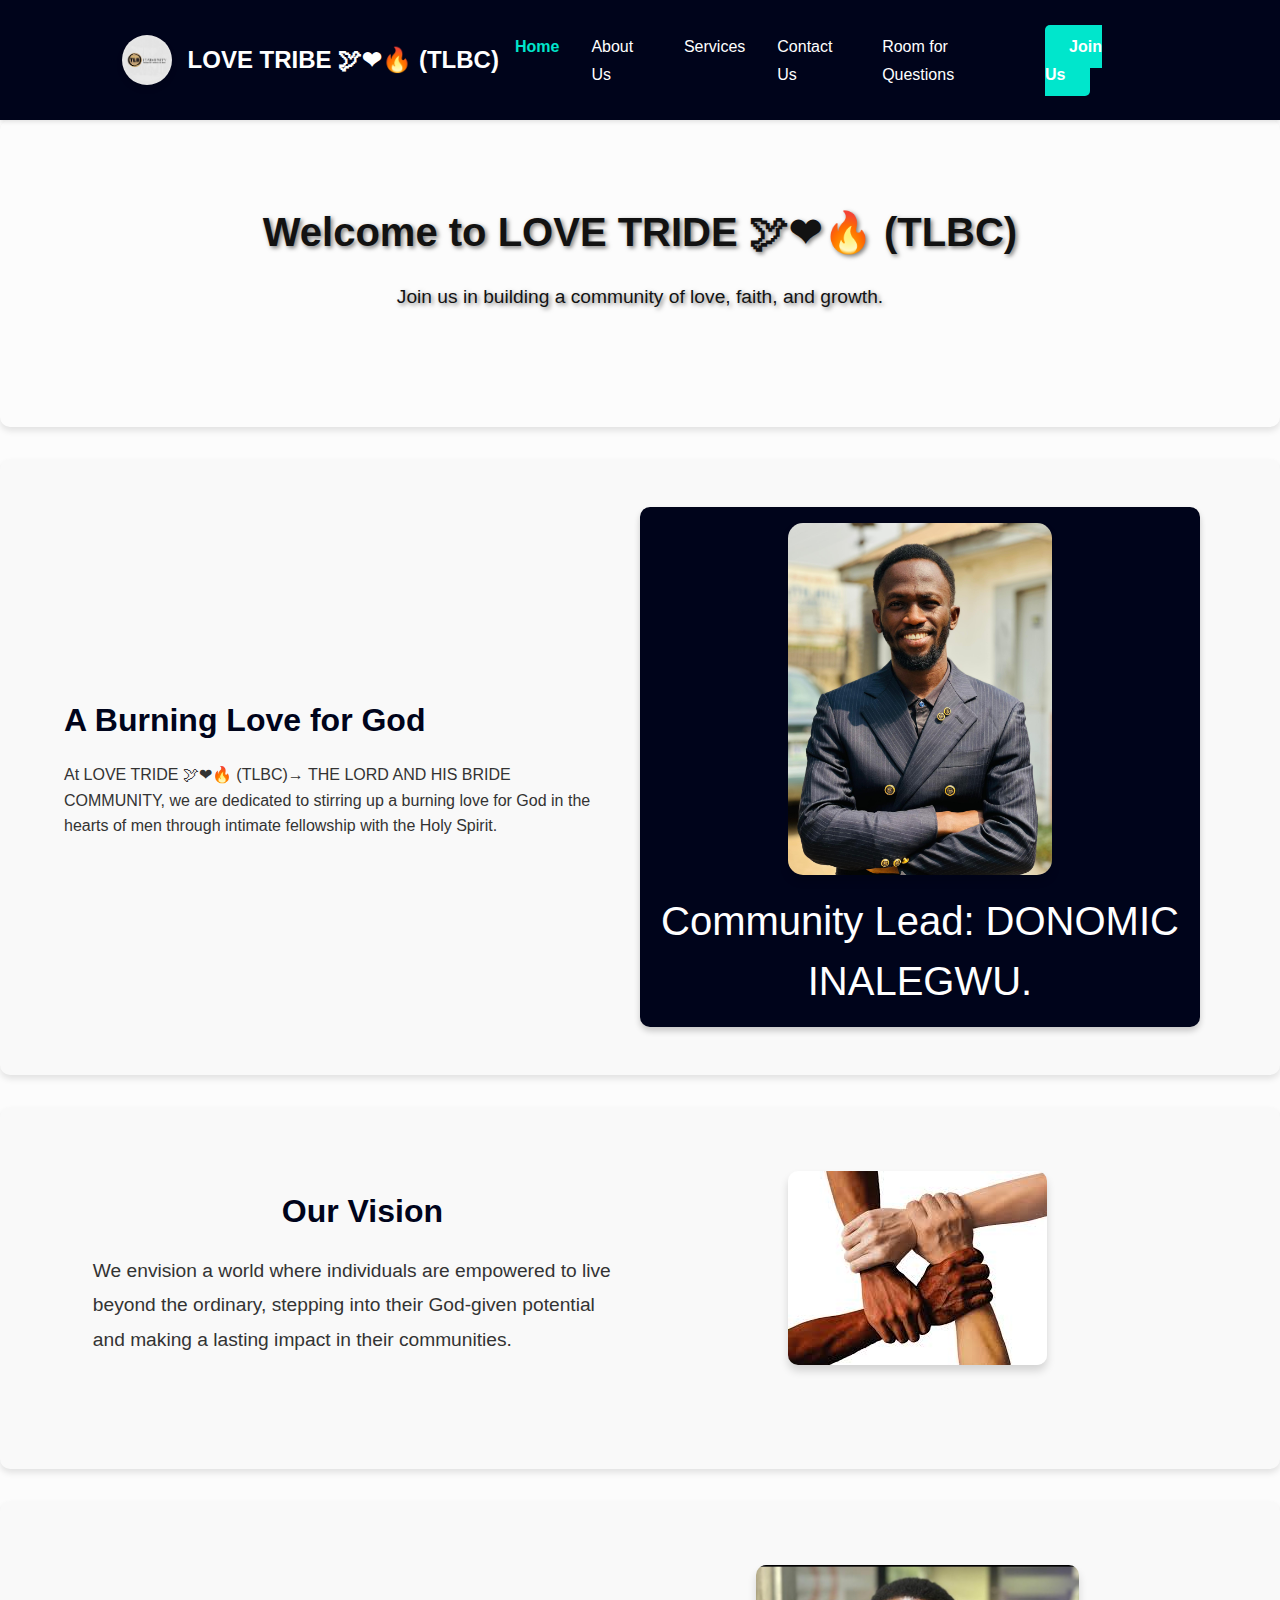
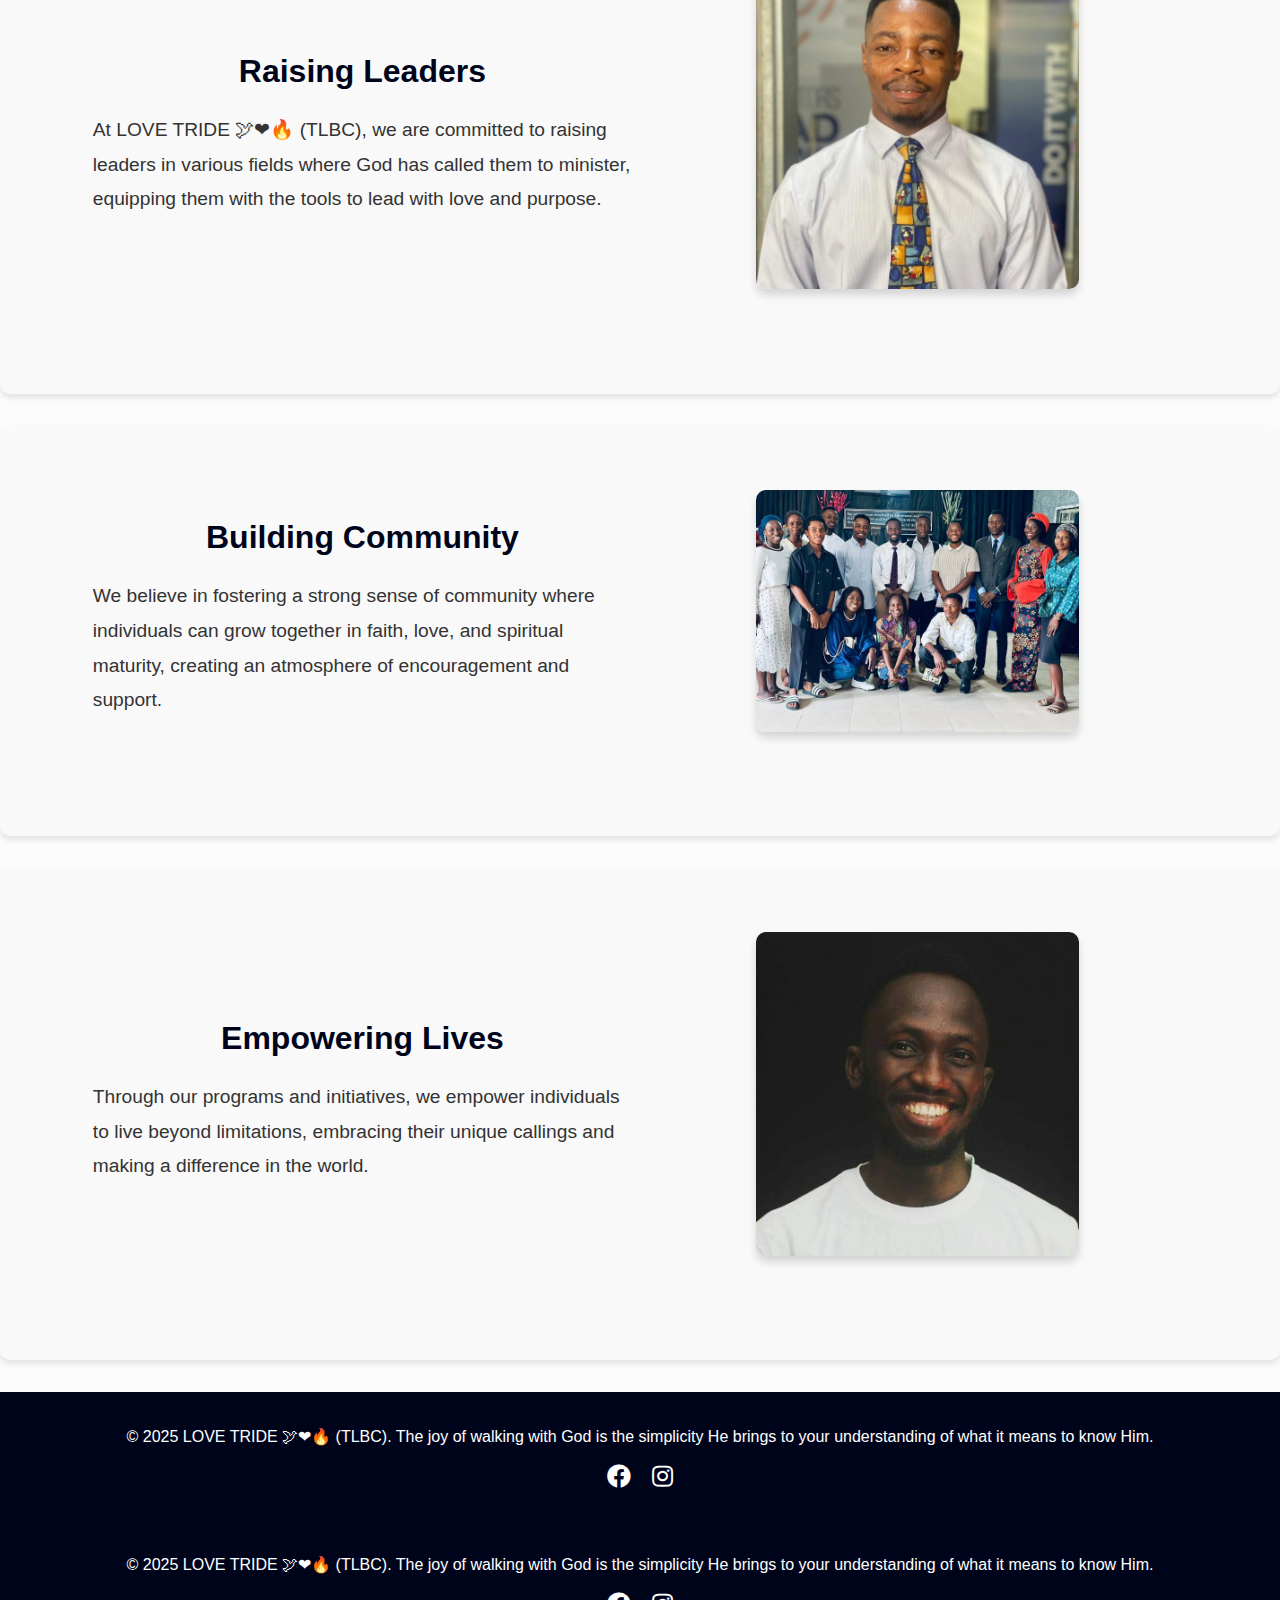
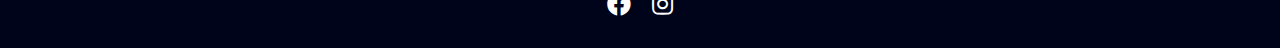
<file: TLBC/index.html>
<!DOCTYPE html>
<html lang="en">
<head>
    <meta charset="UTF-8">
    <meta name="viewport" content="width=device-width, initial-scale=1.0">
    <title>LOVE TRIDE (TLBC)</title>
    <link rel="stylesheet" href="style.css">
    <link rel="stylesheet" href="https://cdnjs.cloudflare.com/ajax/libs/font-awesome/5.15.4/css/all.min.css">
</head>
<body>
    <header>
        <nav>
            <div class="logo-container">
                <img src="LGGG(1).jpg" alt="LOVE TRIBE Logo" class="logo-image">
                <div class="logo-text">LOVE TRIBE 🕊❤🔥 (TLBC)</div>
            </div>
            <button class="mobile-menu-toggle" id="menu-icon"><i class="fas fa-bars"></i></button>
            <ul class="nav-links" id="nav-list">
                <li><a href="#home" class="active">Home</a></li> <!-- Same-page navigation -->
                <li><a href="about.html">About Us</a></li> <!-- Link to another page -->
                <li><a href="services.html">Services</a></li> <!-- Link to another page -->
                <li><a href="Contacts us.html">Contact Us</a></li> <!-- Link to another page -->
                <li><a href="room for questions.html">Room for Questions</a></li> <!-- Link to another page -->
                <li><a href="join-us.html" class="cta-button">Join Us</a></li> <!-- Link to the Join Us page -->
            </ul>
        </nav>
    </header>

    <main>
        <section id="hero">
            <div class="hero-content">
                <h1>Welcome to LOVE TRIDE 🕊❤🔥 (TLBC)</h1>
                <p>Join us in building a community of love, faith, and growth.</p>
            </div>
        </section>

        <section id="home">
            <div class="home-content">
                <div class="home-text">
                    <h1>A Burning Love for God</h1>
                    <p>At LOVE TRIDE 🕊❤🔥 (TLBC)→ THE LORD AND HIS BRIDE COMMUNITY, we are dedicated to stirring up a burning love for God in the hearts of men through intimate fellowship with the Holy Spirit.</p>                    
                </div>
                <div class="home-image">
                    <img src="pics5.jpg" alt="Welcome Image" />
                    <p>Community Lead: DONOMIC INALEGWU.</p>
                </div>
            </div>
        </section>

        <section id="vision">
            <div class="section-content">
                <div class="section-text">
                    <h2>Our Vision</h2>
                    <p>We envision a world where individuals are empowered to live beyond the ordinary, stepping into their God-given potential and making a lasting impact in their communities.</p>
                </div>
                <div class="section-image">
                    <img src="teams.jpg" alt="Vision Image">
                </div>
            </div>
        </section>

        <section id="leadership">
            <div class="section-content">
                <div class="section-text">
                    <h2>Raising Leaders</h2>
                    <p>At LOVE TRIDE 🕊❤🔥 (TLBC), we are committed to raising leaders in various fields where God has called them to minister, equipping them with the tools to lead with love and purpose.</p>
                </div>
                <div class="section-image">
                    <img src="pics4.jpg" alt="Leadership Image">
                </div>
            </div>
        </section>

        <section id="community">
            <div class="section-content">
                <div class="section-text">
                    <h2>Building Community</h2>
                    <p>We believe in fostering a strong sense of community where individuals can grow together in faith, love, and spiritual maturity, creating an atmosphere of encouragement and support.</p>
                </div>
                <div class="section-image">
                    <img src="pics2.jpg" alt="Community Image">
                </div>
            </div>
        </section>

        <section id="empowerment">
            <div class="section-content">
                <div class="section-text">
                    <h2>Empowering Lives</h2>
                    <p>Through our programs and initiatives, we empower individuals to live beyond limitations, embracing their unique callings and making a difference in the world.</p>
                </div>
                <div class="section-image">
                    <img src="pics1.jpg" alt="Empowerment Image">
                </div>
            </div>
        </section>
    </main>
    <footer>
        <div class="footer-content">
            <p>&copy; 2025 LOVE TRIDE 🕊❤🔥 (TLBC). The joy of walking with God is the simplicity He brings to your understanding of what it means to know Him.</p>
            <div class="social-media">
                <a href="https://linktr.ee/connectthelordsbridecommunity"><i class="fab fa-facebook"></i></a>
                <a href="https://linktr.ee/connectthelordsbridecommunity"><i class="fab fa-instagram"></i></a>
            </div>
        </div>
    </footer>
    <script src="script.js"></script>
    <script>
        // Load the footer dynamically
        fetch('footer.html')
            .then(response => response.text())
            .then(data => {
                document.body.insertAdjacentHTML('beforeend', data);
            })
            .catch(error => console.error('Error loading footer:', error));
    </script>
</body>
</html>
</file>
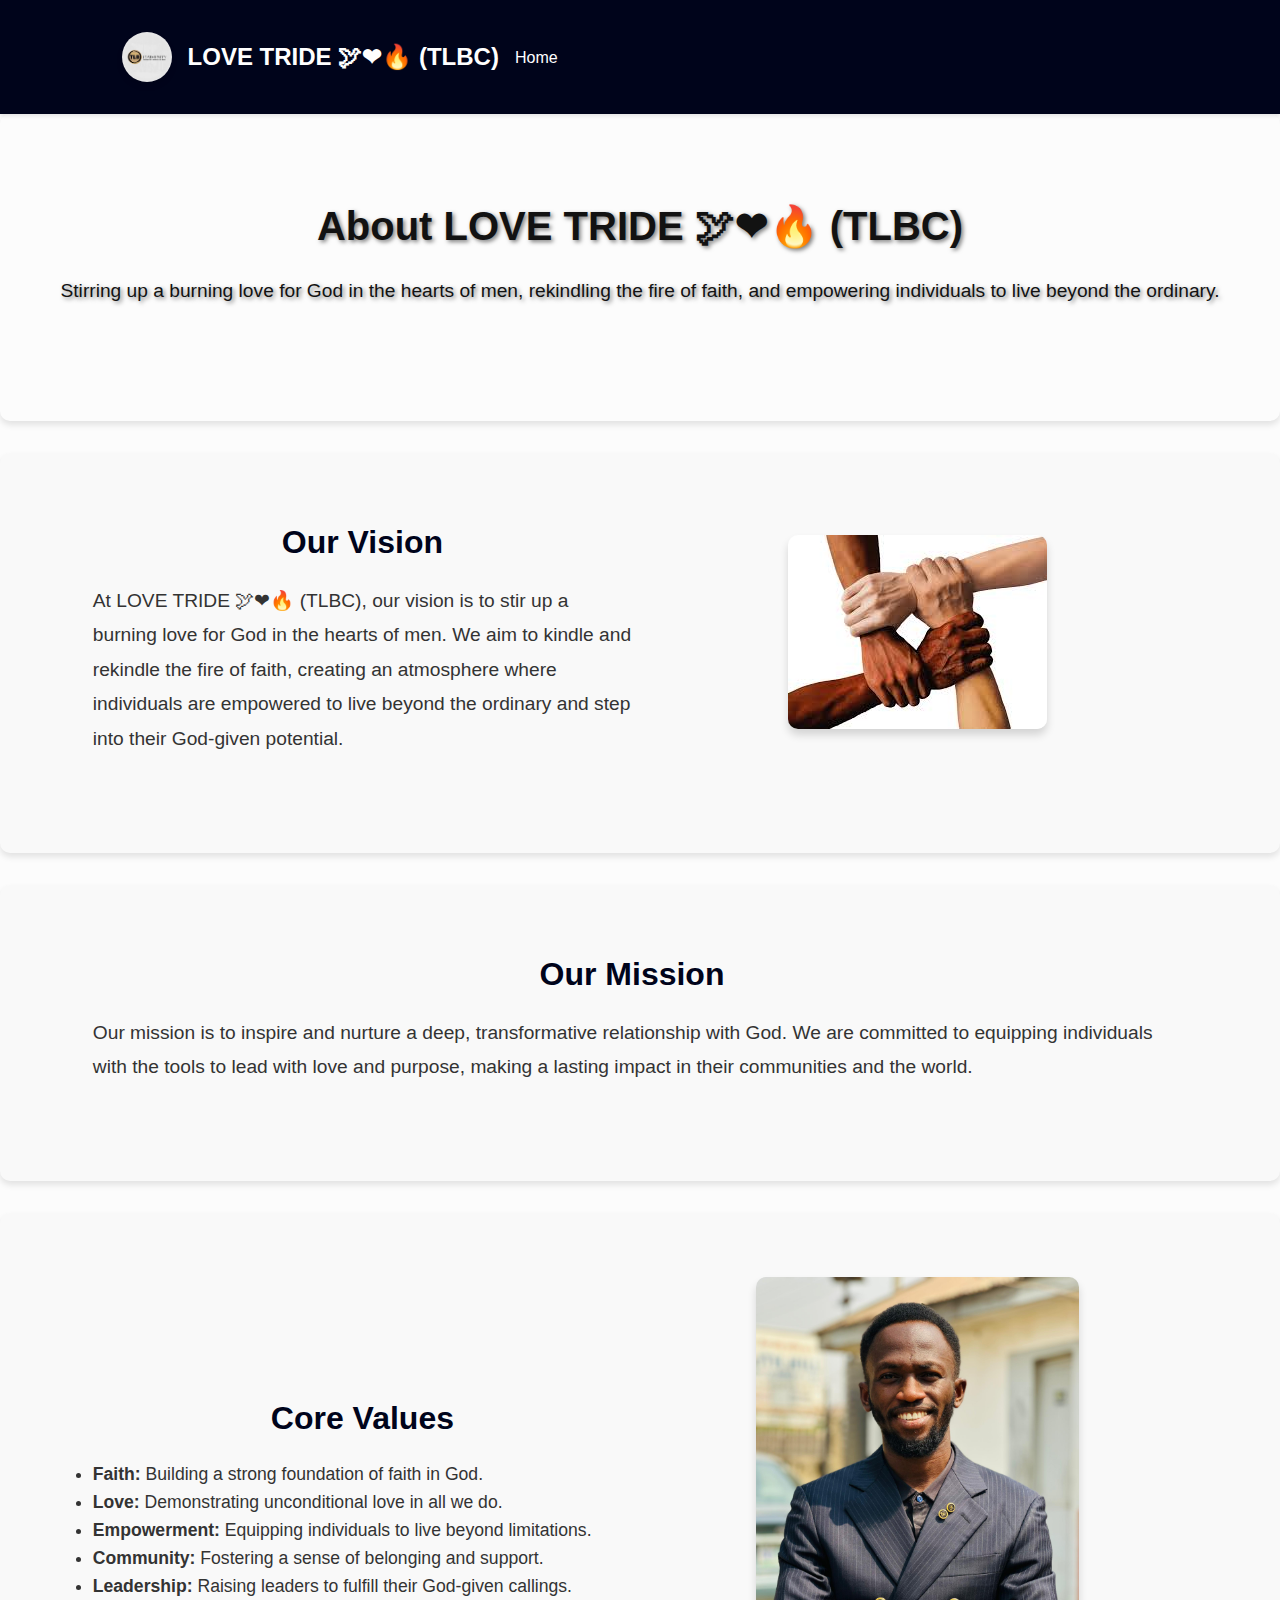
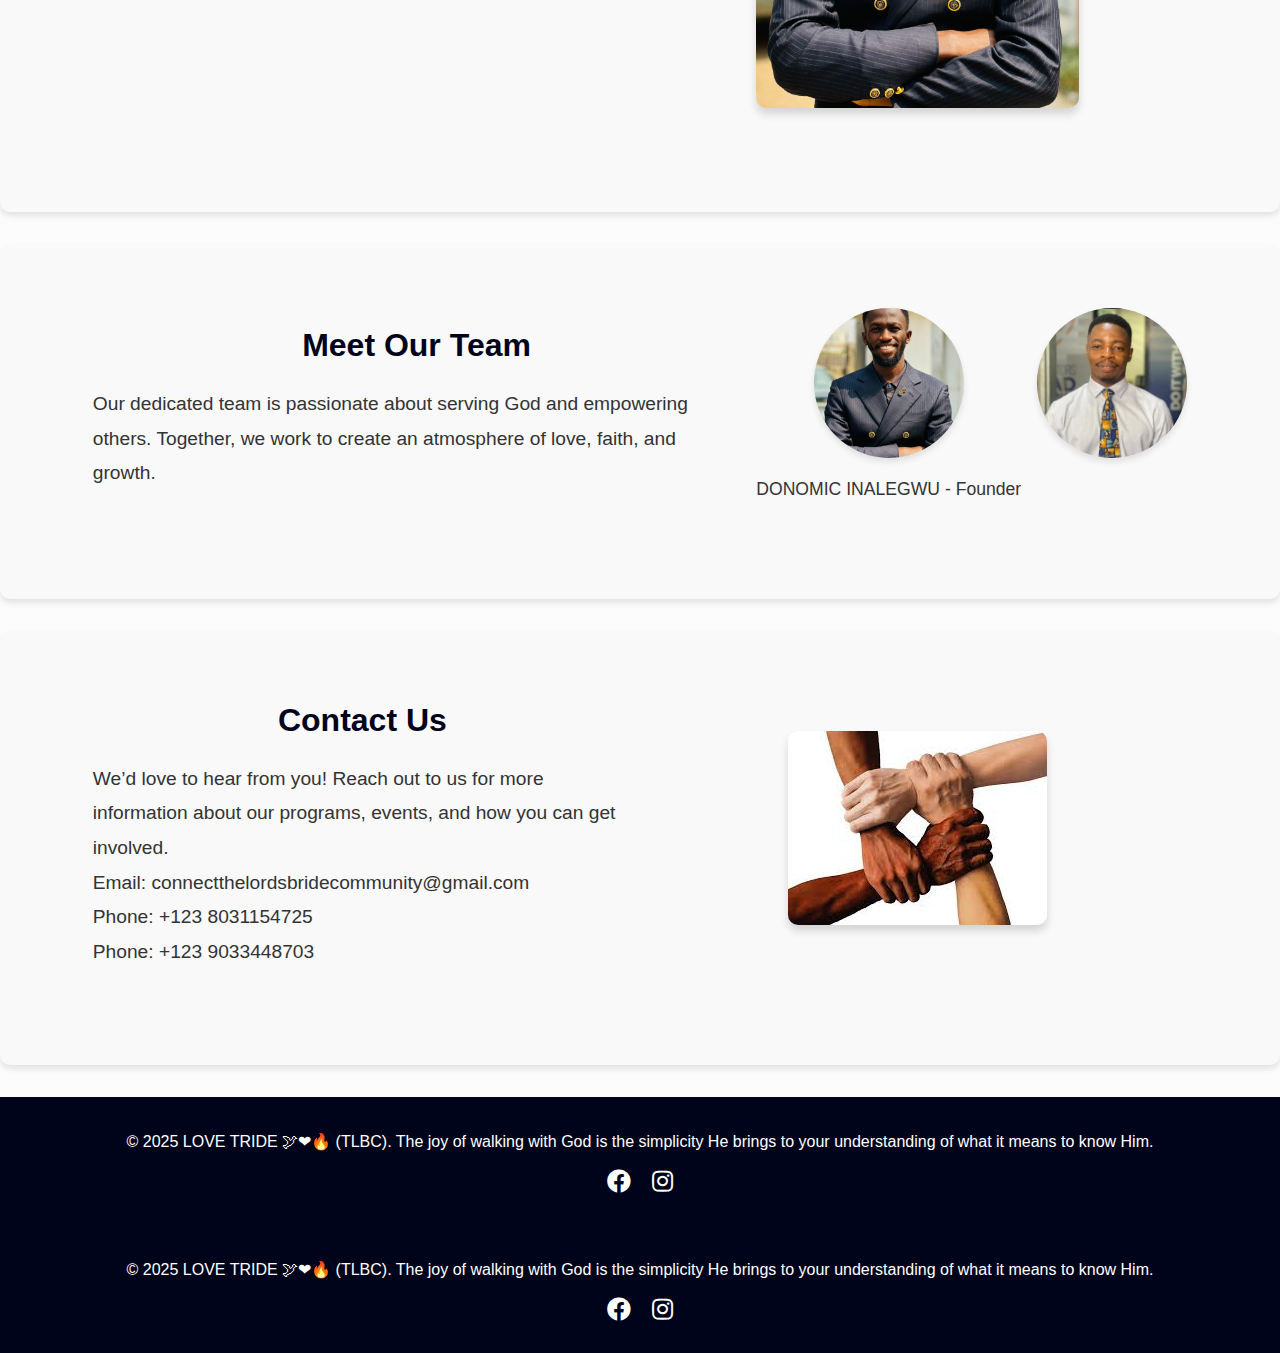
<file: TLBC/About.html>
<!DOCTYPE html>
<html lang="en">
<head>
    <meta charset="UTF-8">
    <meta name="viewport" content="width=device-width, initial-scale=1.0">
    <title>About Us - LOVE TRIDE (TLBC)</title>
    <link rel="stylesheet" href="style.css">
    <link rel="stylesheet" href="https://cdnjs.cloudflare.com/ajax/libs/font-awesome/5.15.4/css/all.min.css">
</head>
<body>
    <header>
        <nav>
            <div class="logo-container">
                <img src="LGGG(1).jpg" alt="LOVE TRIDE Logo" class="logo-image">
                <div class="logo-text">LOVE TRIDE 🕊❤🔥 (TLBC)</div>
            </div>
            <button class="mobile-menu-toggle" id="menu-icon"><i class="fas fa-bars"></i></button>
            <ul class="nav-links" id="nav-list">
                <li><a href="index.html">Home</a></li>
            </ul>
        </nav>
    </header>

    <main>
        <!-- Hero Section -->
        <section id="hero">
            <div class="hero-content">
                <h1>About LOVE TRIDE 🕊❤🔥 (TLBC)</h1>
                <p>Stirring up a burning love for God in the hearts of men, rekindling the fire of faith, and empowering individuals to live beyond the ordinary.</p>
            </div>
        </section>

        <!-- Vision Section -->
        <section id="vision">
            <div class="section-content">
                <div class="section-text">
                    <h2>Our Vision</h2>
                    <p>At LOVE TRIDE 🕊❤🔥 (TLBC), our vision is to stir up a burning love for God in the hearts of men. We aim to kindle and rekindle the fire of faith, creating an atmosphere where individuals are empowered to live beyond the ordinary and step into their God-given potential.</p>
                </div>
                <div class="section-image">
                    <img src="teams.jpg" alt="Vision Image">
                </div>
            </div>
        </section>

        <!-- Mission Section -->
        <section id="mission">
            <div class="section-content">
                <div class="section-text">
                    <h2>Our Mission</h2>
                    <p>Our mission is to inspire and nurture a deep, transformative relationship with God. We are committed to equipping individuals with the tools to lead with love and purpose, making a lasting impact in their communities and the world.</p>
                </div>
            </div>
        </section>

        <!-- Core Values Section -->
        <section id="core-values">
            <div class="section-content">
                <div class="section-text">
                    <h2>Core Values</h2>
                    <ul>
                        <li><strong>Faith:</strong> Building a strong foundation of faith in God.</li>
                        <li><strong>Love:</strong> Demonstrating unconditional love in all we do.</li>
                        <li><strong>Empowerment:</strong> Equipping individuals to live beyond limitations.</li>
                        <li><strong>Community:</strong> Fostering a sense of belonging and support.</li>
                        <li><strong>Leadership:</strong> Raising leaders to fulfill their God-given callings.</li>
                    </ul>
                </div>
                <div class="section-image">
                    <img src="pics5.jpg" alt="Core Values Image">
                </div>
            </div>
        </section>

        <!-- Our Team Section -->
        <section id="team">
            <div class="section-content">
                <div class="section-text">
                    <h2>Meet Our Team</h2>
                    <p>Our dedicated team is passionate about serving God and empowering others. Together, we work to create an atmosphere of love, faith, and growth.</p>
                </div>
                <div class="team-gallery">
                    <div class="team-member">
                        <img src="pics5.jpg" alt="Team Member 1">
                        <p>DONOMIC INALEGWU - Founder</p>
                    </div>
                    <div class="team-member">
                        <img src="pics4.jpg" alt="Team Member 3">
                    </div>
                </div>
            </div>
        </section>

        <!-- Contact Section -->
        <section id="contact">
            <div class="section-content">
                <div class="section-text">
                    <h2>Contact Us</h2>
                    <p>We’d love to hear from you! Reach out to us for more information about our programs, events, and how you can get involved.</p>
                    <p>Email: connectthelordsbridecommunity@gmail.com</p>
                    <p>Phone: +123 8031154725</p>
                    <p>Phone: +123 9033448703</p>
                </div>
                <div class="section-image">
                    <img src="teams.jpg" alt="Contact Image">
                </div>
            </div>
        </section>
    </main>
    <footer>
        <div class="footer-content">
            <p>&copy; 2025 LOVE TRIDE 🕊❤🔥 (TLBC). The joy of walking with God is the simplicity He brings to your understanding of what it means to know Him.</p>
            <div class="social-media">
                <a href="https://linktr.ee/connectthelordsbridecommunity"><i class="fab fa-facebook"></i></a>
                <a href="https://linktr.ee/connectthelordsbridecommunity"><i class="fab fa-instagram"></i></a>
            </div>
        </div>
    </footer>
    <script src="script.js"></script>
    <script>
        // Load the footer dynamically
        fetch('footer.html')
            .then(response => response.text())
            .then(data => {
                document.body.insertAdjacentHTML('beforeend', data);
            })
            .catch(error => console.error('Error loading footer:', error));
    </script>
</body>
</html>
</file>
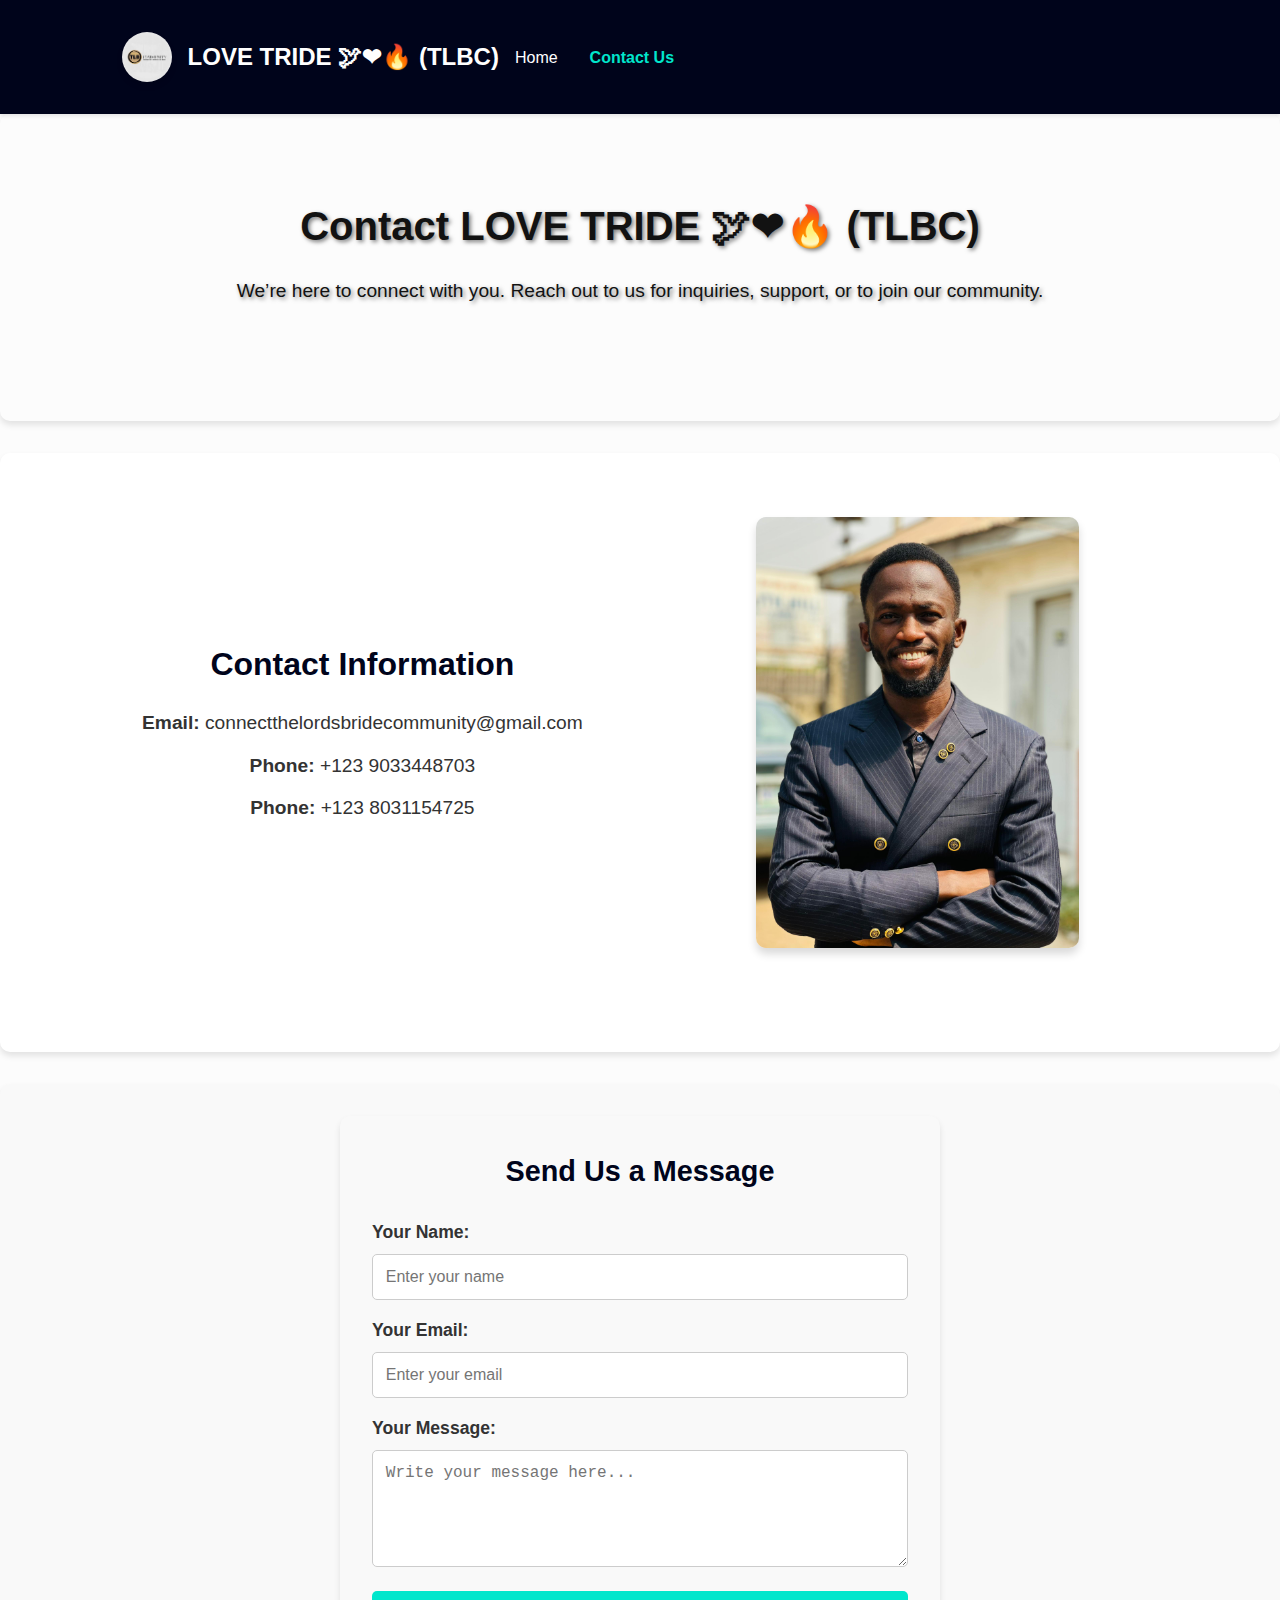
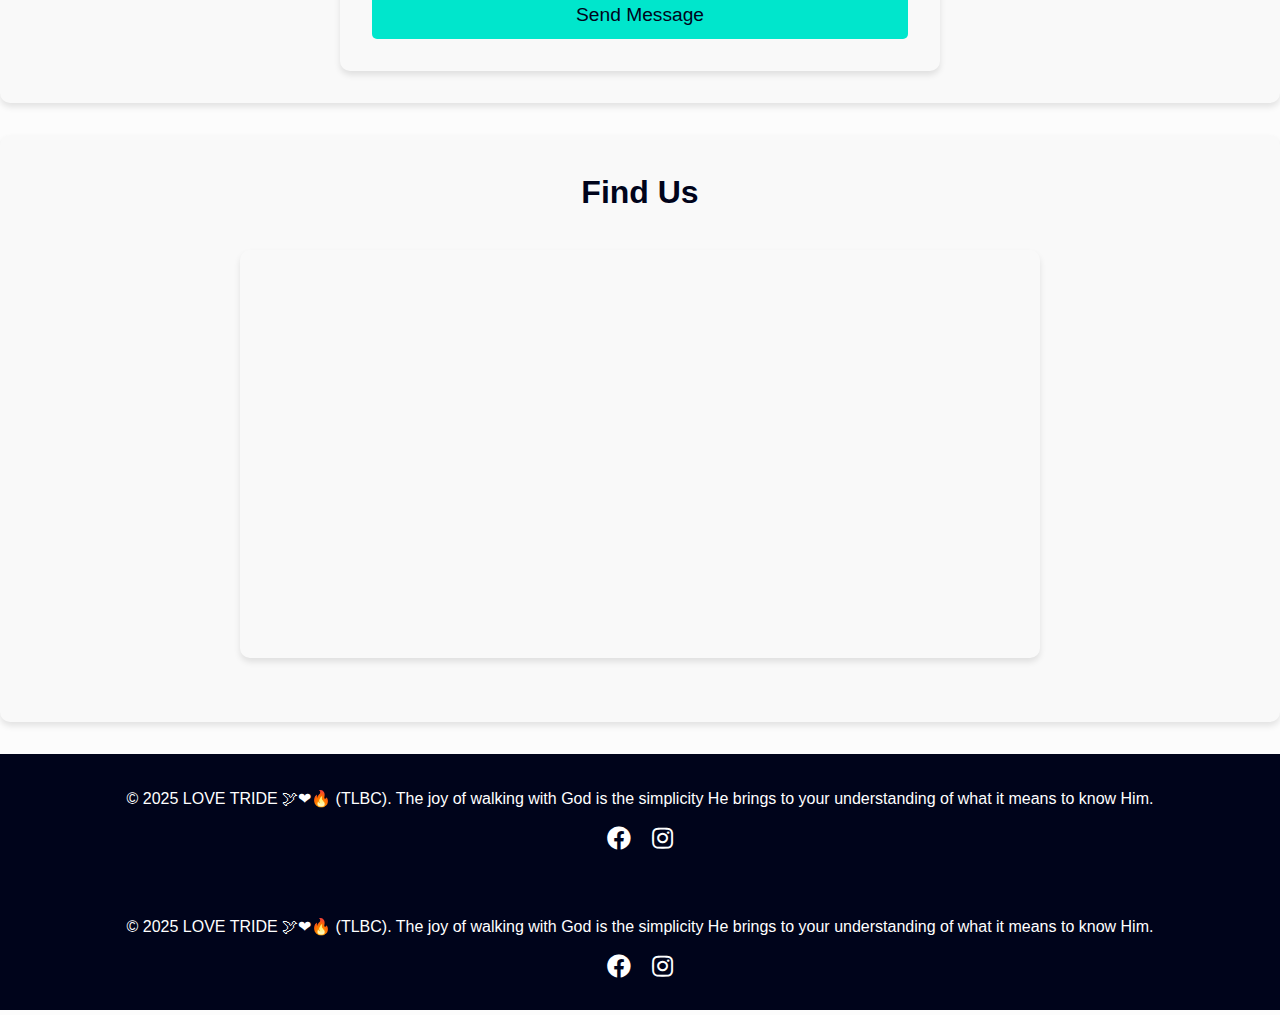
<file: TLBC/Contacts us.html>
<!DOCTYPE html>
<html lang="en">
<head>
    <meta charset="UTF-8">
    <meta name="viewport" content="width=device-width, initial-scale=1.0">
    <title>Contact Us - LOVE TRIDE (TLBC)</title>
    <link rel="stylesheet" href="style.css">
    <link rel="stylesheet" href="https://cdnjs.cloudflare.com/ajax/libs/font-awesome/5.15.4/css/all.min.css">
</head>
<body>
    <header>
        <nav>
            <div class="logo-container">
                <img src="LGGG(1).jpg" alt="LOVE TRIDE Logo" class="logo-image">
                <div class="logo-text">LOVE TRIDE 🕊❤🔥 (TLBC)</div>
            </div>
            <button class="mobile-menu-toggle" id="menu-icon"><i class="fas fa-bars"></i></button>
            <ul class="nav-links" id="nav-list">
                <li><a href="index.html">Home</a></li>
                <li><a href="#contact-us.html" class="active">Contact Us</a></li>
            </ul>
        </nav>
    </header>

    <main>
        <!-- Hero Section -->
        <section id="hero">
            <div class="hero-content">
                <h1>Contact LOVE TRIDE 🕊❤🔥 (TLBC)</h1>
                <p>We’re here to connect with you. Reach out to us for inquiries, support, or to join our community.</p>
            </div>
        </section>

        <!-- Contact Information Section -->
        <section id="contact-us">
            <div class="section-content">
                <div class="section-text">
                    <h2>Contact Information</h2>
                    <p><strong>Email:</strong> connectthelordsbridecommunity@gmail.com</p>
                    <p><strong>Phone:</strong> +123 9033448703</p>
                    <p><strong>Phone:</strong> +123 8031154725</p>
                </div>
                <div class="section-image">
                    <img src="pics5.jpg" alt="Contact Image">
                </div>
            </div>
        </section>

        <!-- Contact Form Section -->
        <section id="contact-form">
            <div class="form-container">
                <h2>Send Us a Message</h2>
                <form action="submit_form.php" method="POST">
                    <label for="name">Your Name:</label>
                    <input type="text" id="name" name="name" placeholder="Enter your name" required>

                    <label for="email">Your Email:</label>
                    <input type="email" id="email" name="email" placeholder="Enter your email" required>

                    <label for="message">Your Message:</label>
                    <textarea id="message" name="message" rows="5" placeholder="Write your message here..." required></textarea>

                    <button type="submit">Send Message</button>
                </form>
            </div>
        </section>

        <!-- Map Section -->
        <section id="map">
            <h2>Find Us</h2>
            <div class="map-container">
                <iframe 
                    src="https://www.google.com/maps/embed?pb=!1m18!1m12!1m3!1d3153.835434509374!2d-122.4194154846812!3d37.77492977975971!2m3!1f0!2f0!3f0!3m2!1i1024!2i768!4f13.1!3m3!1m2!1s0x80858064f0e4b1b1%3A0x4d9f0b9b0b9b0b9b!2s123%20Faith%20Street%2C%20Love%20City!5e0!3m2!1sen!2sus!4v1686049823468!5m2!1sen!2sus" 
                    width="100%" 
                    height="400" 
                    style="border:0;" 
                    allowfullscreen="" 
                    loading="lazy">
                </iframe>
            </div>
        </section>
    </main>
    <footer>
        <div class="footer-content">
            <p>&copy; 2025 LOVE TRIDE 🕊❤🔥 (TLBC). The joy of walking with God is the simplicity He brings to your understanding of what it means to know Him.</p>
            <div class="social-media">
                <a href="https://linktr.ee/connectthelordsbridecommunity"><i class="fab fa-facebook"></i></a>
                <a href="https://linktr.ee/connectthelordsbridecommunity"><i class="fab fa-instagram"></i></a>
            </div>
        </div>
    </footer>
    <script src="script.js"></script>
    <script>
        // Load the footer dynamically
        fetch('footer.html')
            .then(response => response.text())
            .then(data => {
                document.body.insertAdjacentHTML('beforeend', data);
            })
            .catch(error => console.error('Error loading footer:', error));
    </script>
</body>
</html>
</file>
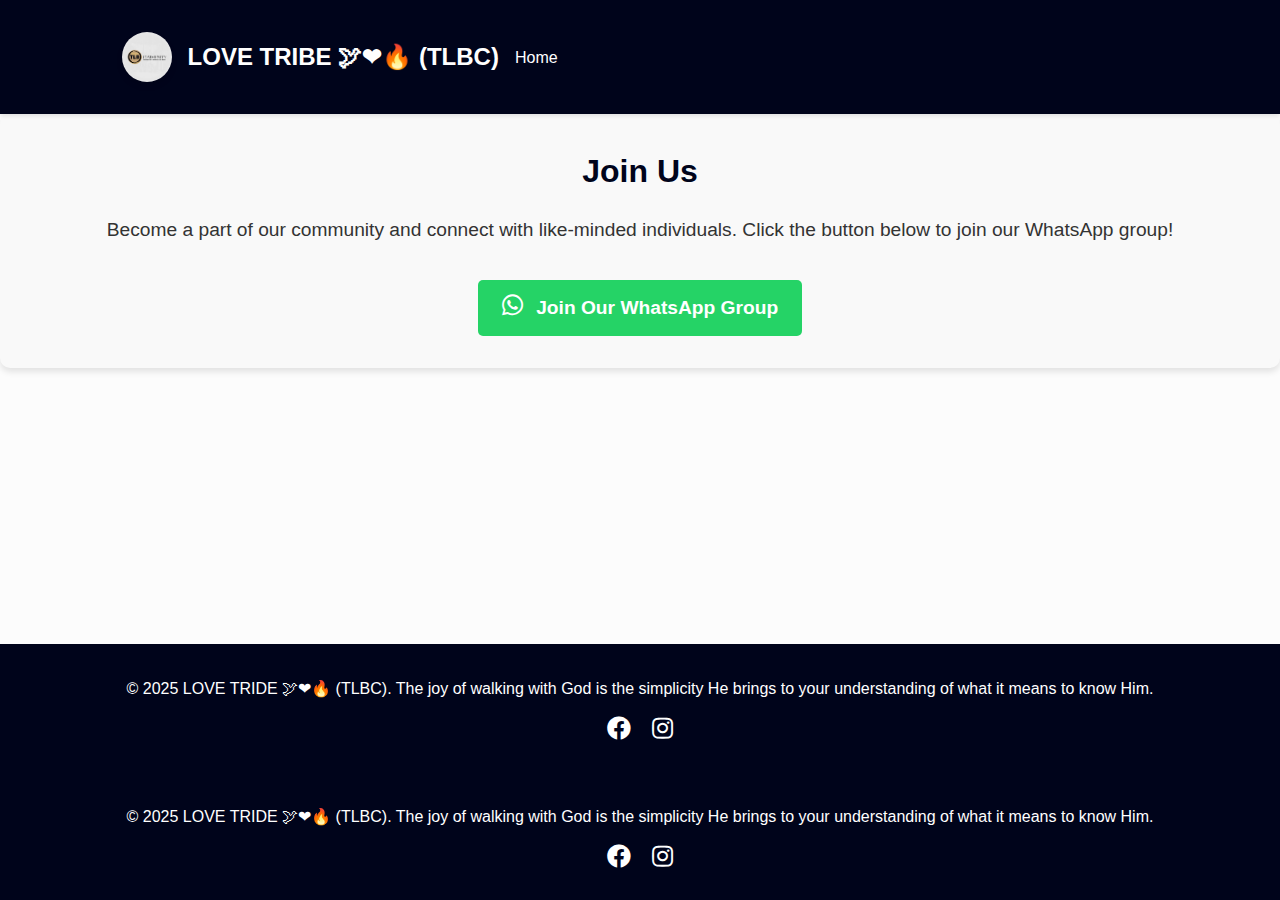
<file: TLBC/join-us.html>
<!DOCTYPE html>
<html lang="en">
<head>
    <meta charset="UTF-8">
    <meta name="viewport" content="width=device-width, initial-scale=1.0">
    <title>Join Us - LOVE TRIDE (TLBC)</title>
    <link rel="stylesheet" href="style.css">
    <link rel="stylesheet" href="https://cdnjs.cloudflare.com/ajax/libs/font-awesome/5.15.4/css/all.min.css">
</head>
<body>
    <header>
        <nav>
            <div class="logo-container">
                <img src="LGGG(1).jpg" alt="LOVE TRIBE Logo" class="logo-image">
                <div class="logo-text">LOVE TRIBE 🕊❤🔥 (TLBC)</div>
            </div>
            <button class="mobile-menu-toggle" id="menu-icon"><i class="fas fa-bars"></i></button>
            <ul class="nav-links">
                <li><a href="index.html">Home</a></li>
            </ul>
            <button class="mobile-menu-toggle"><i class="fas fa-bars"></i></button>
        </nav>
    </header>

    <main>
        <section id="join-us">
            <h2>Join Us</h2>
            <p>Become a part of our community and connect with like-minded individuals. Click the button below to join our WhatsApp group!</p>
            
            <!-- WhatsApp Join Button -->
            <div class="whatsapp-join">
                <a href="https://linktr.ee/connectthelordsbridecommunity" target="_blank" class="join-button">
                    <i class="fab fa-whatsapp"></i> Join Our WhatsApp Group
                </a>
            </div>
        </section>
    </main>
    <footer>
        <div class="footer-content">
            <p>&copy; 2025 LOVE TRIDE 🕊❤🔥 (TLBC). The joy of walking with God is the simplicity He brings to your understanding of what it means to know Him.</p>
            <div class="social-media">
                <a href="https://linktr.ee/connectthelordsbridecommunity"><i class="fab fa-facebook"></i></a>
                <a href="https://linktr.ee/connectthelordsbridecommunity"><i class="fab fa-instagram"></i></a>
            </div>
        </div>
    </footer>
    <script>
        // Load the footer dynamically
        fetch('footer.html')
            .then(response => response.text())
            .then(data => {
                document.body.insertAdjacentHTML('beforeend', data);
            })
            .catch(error => console.error('Error loading footer:', error));
    </script>
</body>
</html>
</file>
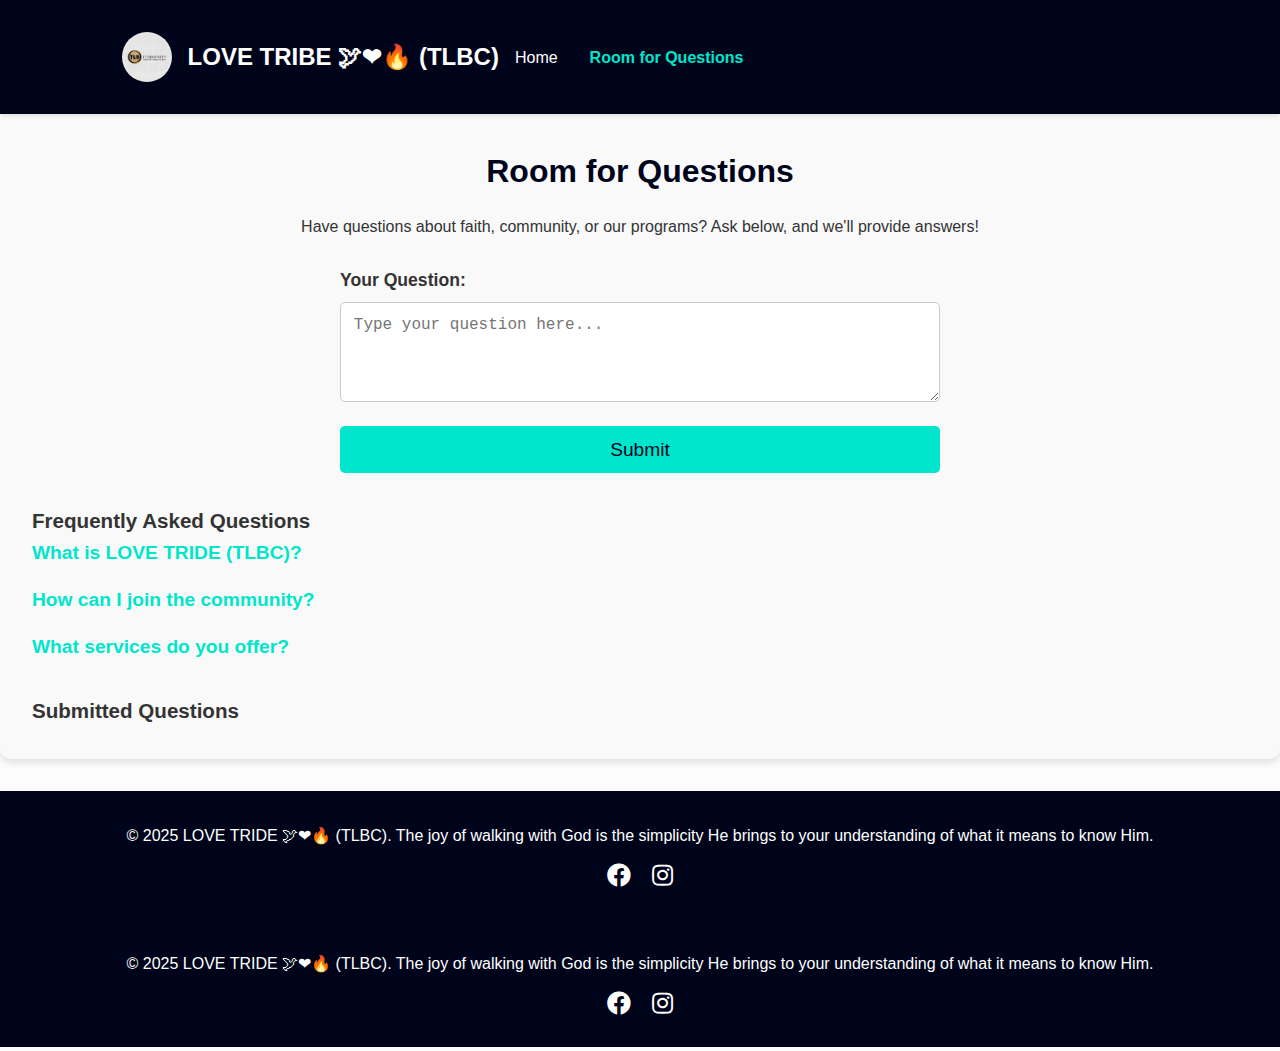
<file: TLBC/room for questions.html>
<!DOCTYPE html>
<html lang="en">
<head>
    <meta charset="UTF-8">
    <meta name="viewport" content="width=device-width, initial-scale=1.0">
    <title>Room for Questions - LOVE TRIDE (TLBC)</title>
    <link rel="stylesheet" href="style.css">
    <link rel="stylesheet" href="https://cdnjs.cloudflare.com/ajax/libs/font-awesome/5.15.4/css/all.min.css">
</head>
<body>
    <header>
        <nav>
            <div class="logo-container">
                <img src="LGGG(1).jpg" alt="LOVE TRIBE Logo" class="logo-image">
                <div class="logo-text">LOVE TRIBE 🕊❤🔥 (TLBC)</div>
            </div>
            <button class="mobile-menu-toggle" id="menu-icon"><i class="fas fa-bars"></i></button>
            <ul class="nav-links" id="nav-list">
                <li><a href="index.html">Home</a></li>
                <li><a href="#room for questions" class="active">Room for Questions</a></li>
            </ul>
        </nav>
    </header>

    <main>
        <!-- Room for Questions Section -->
        <section id="rfq">
            <h2>Room for Questions</h2>
            <p>Have questions about faith, community, or our programs? Ask below, and we'll provide answers!</p>
            
            <!-- Question Form -->
            <form id="question-form">
                <label for="question">Your Question:</label>
                <textarea id="question" name="question" rows="4" placeholder="Type your question here..." required></textarea>
                <button type="submit">Submit</button>
            </form>

            <!-- FAQ Section -->
            <div id="faq">
                <h3>Frequently Asked Questions</h3>
                <div class="faq-item">
                    <h4>What is LOVE TRIDE (TLBC)?</h4>
                    <p>LOVE TRIDE (TLBC) is a community dedicated to stirring up a burning love for God, empowering individuals, and fostering spiritual growth.</p>
                </div>
                <div class="faq-item">
                    <h4>How can I join the community?</h4>
                    <p>You can join by attending our events, participating in our programs, or contacting us directly through the Contact Us page.</p>
                </div>
                <div class="faq-item">
                    <h4>What services do you offer?</h4>
                    <p>We offer counseling, leadership training, youth empowerment programs, and more. Visit our Services page for details.</p>
                </div>
            </div>

            <!-- Submitted Questions Section -->
            <div id="submitted-questions">
                <h3>Submitted Questions</h3>
                <ul id="questions-list">
                    <!-- Dynamically added questions will appear here -->
                </ul>
            </div>
        </section>
    </main>

    <!-- Returning Menu -->
    <div id="return-menu">
        <a href="#top" class="return-button">
            <i class="fas fa-arrow-up"></i> Back to Top
        </a>
    </div>
    <footer>
        <div class="footer-content">
            <p>&copy; 2025 LOVE TRIDE 🕊❤🔥 (TLBC). The joy of walking with God is the simplicity He brings to your understanding of what it means to know Him.</p>
            <div class="social-media">
                <a href="https://linktr.ee/connectthelordsbridecommunity"><i class="fab fa-facebook"></i></a>
                <a href="https://linktr.ee/connectthelordsbridecommunity"><i class="fab fa-instagram"></i></a>
            </div>
        </div>
    </footer>
    <script src="script.js"></script>
    <script>
        // Load the footer dynamically
        fetch('footer.html')
            .then(response => response.text())
            .then(data => {
                document.body.insertAdjacentHTML('beforeend', data);
            })
            .catch(error => console.error('Error loading footer:', error));
    </script>
</body>
</html>
</file>
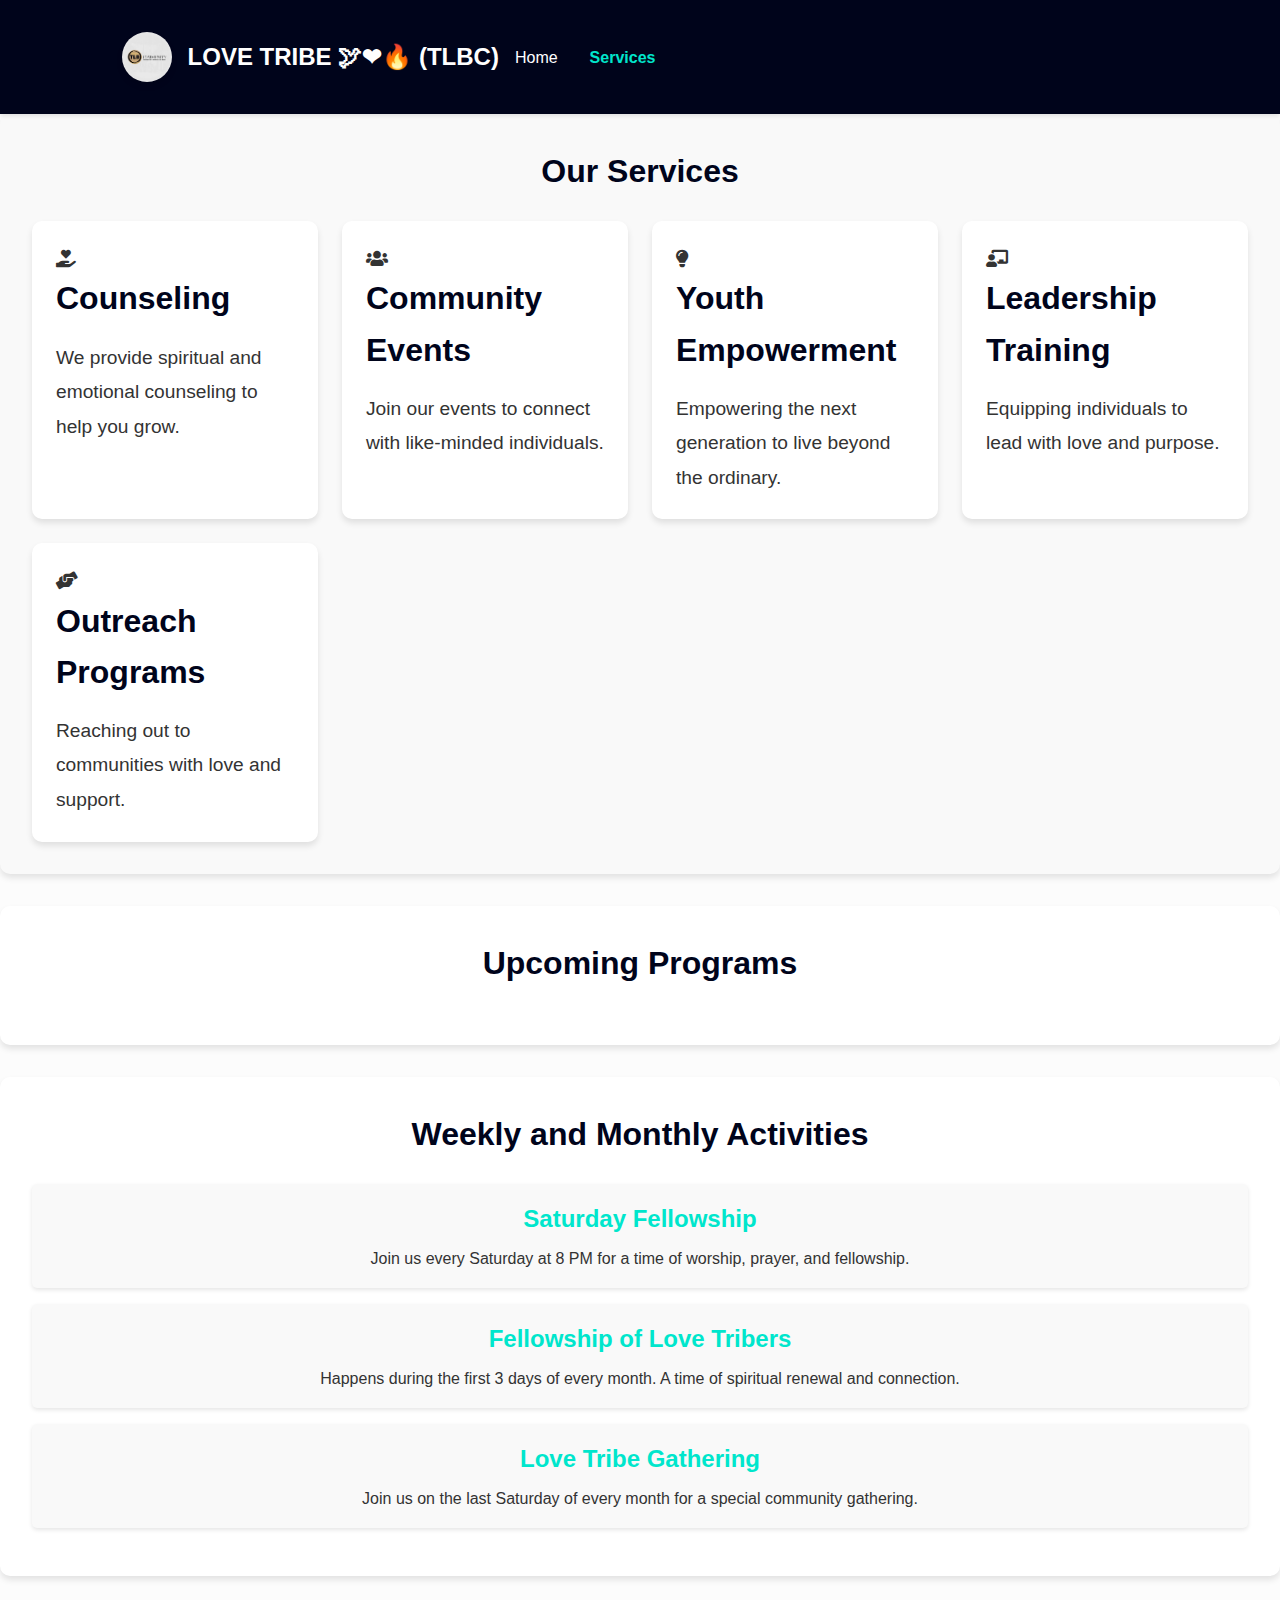
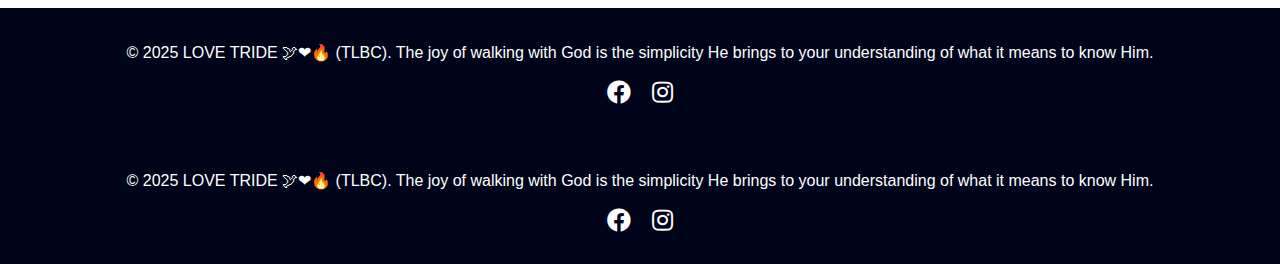
<file: TLBC/Services.html>
<!DOCTYPE html>
<html lang="en">
<head>
    <meta charset="UTF-8">
    <meta name="viewport" content="width=device-width, initial-scale=1.0">
    <title>Services - LOVE TRIDE (TLBC)</title>
    <link rel="stylesheet" href="style.css">
    <link rel="stylesheet" href="https://cdnjs.cloudflare.com/ajax/libs/font-awesome/5.15.4/css/all.min.css">
</head>
<body>
    <header>
        <nav>
            <div class="logo-container">
                <img src="LGGG(1).jpg" alt="LOVE TRIBE Logo" class="logo-image">
                <div class="logo-text">LOVE TRIBE 🕊❤🔥 (TLBC)</div>
            </div>
            <button class="mobile-menu-toggle" id="menu-icon"><i class="fas fa-bars"></i></button>
            <ul class="nav-links" id="nav-list">
                <li><a href="index.html">Home</a></li>
                <li><a href="#services" class="active">Services</a></li>
            </ul>
        </nav>
    </header>

    <main>
        <!-- Services Section -->
        <section id="services">
            <h2>Our Services</h2>
            <div id="services-container">
                <div class="service">
                    <h3>Counseling and Guidance</h3>
                    <p>We provide spiritual and emotional counseling to help individuals navigate life's challenges with faith and hope.</p>
                </div>
                <div class="service">
                    <h3>Leadership Training</h3>
                    <p>Equipping individuals with the tools to lead with love, purpose, and integrity in their communities and beyond.</p>
                </div>
                <div class="service">
                    <h3>Youth Empowerment</h3>
                    <p>Empowering the next generation to live beyond limitations and embrace their God-given potential.</p>
                </div>
                <div class="service">
                    <h3>Community Outreach</h3>
                    <p>Reaching out to the less privileged and fostering a sense of belonging through acts of love and kindness.</p>
                </div>
                <div class="service">
                    <h3>Prayer and Worship</h3>
                    <p>Creating an atmosphere for intimate fellowship with God through prayer, worship, and the Word.</p>
                </div>
            </div>
        </section>

        <!-- Upcoming Programs Section -->
        <section id="upcoming-programs">
            <h2>Upcoming Programs</h2>
            <div id="programs-container">
              <a href="https://wwww.facebook.com/share/v/1EcTDJL4cV/?mibextid=xfxF2i"></a>
            </div>
        </section>

        <!-- Weekly and Monthly Activities Section -->
        <section id="activities">
            <h2>Weekly and Monthly Activities</h2>
            <div class="activity">
                <h3>Saturday Fellowship</h3>
                <p>Join us every Saturday at 8 PM for a time of worship, prayer, and fellowship.</p>
            </div>
            <div class="activity">
                <h3>Fellowship of Love Tribers</h3>
                <p>Happens during the first 3 days of every month. A time of spiritual renewal and connection.</p>
            </div>
            <div class="activity">
                <h3>Love Tribe Gathering</h3>
                <p>Join us on the last Saturday of every month for a special community gathering.</p>
            </div>
        </section>
    </main>

    <!-- Returning Menu -->
    <div id="return-menu">
        <a href="#top" class="return-button">
            <i class="fas fa-arrow-up"></i> Back to Top
        </a>
    </div>
    <footer>
        <div class="footer-content">
            <p>&copy; 2025 LOVE TRIDE 🕊❤🔥 (TLBC). The joy of walking with God is the simplicity He brings to your understanding of what it means to know Him.</p>
            <div class="social-media">
                <a href="https://linktr.ee/connectthelordsbridecommunity"><i class="fab fa-facebook"></i></a>
                <a href="https://linktr.ee/connectthelordsbridecommunity"><i class="fab fa-instagram"></i></a>
            </div>
        </div>
    </footer>
    <script src="script.js"></script>
    <script>
        // Load the footer dynamically
        fetch('footer.html')
            .then(response => response.text())
            .then(data => {
                document.body.insertAdjacentHTML('beforeend', data);
            })
            .catch(error => console.error('Error loading footer:', error));
    </script>
</body>
</html>
</file>
<file: TLBC/style.css>
/* Base styles */
* {
    margin: 0;
    padding: 0;
    box-sizing: border-box;
}

/* General Text Styling */
body {
    font-family: 'Segoe UI', Tahoma, Geneva, Verdana, sans-serif;
    line-height: 1.6;
    color: #333;
    background-color: #fcfcfc;
    font-size: 1.1rem; /* Increase the base font size */
    min-height: 100vh; /* Ensure the body takes up at least the full viewport height */
    display: flex;
    flex-direction: column;
}

main {
    flex: 1; /* Allow the main content to grow and push the footer to the bottom */
}

/* Bold and Larger Text for Passages */
.section-text p,
.home-text p,
.hero-content p,
#join-us p,
#daily-devotions p,
#services p,
#contact-us p,
#rfq p {
    font-weight: 500; /* Slightly bold */
    font-size: 1.2rem; /* Increase font size */
    line-height: 1.8; /* Improve readability */
    color: #333; /* Ensure consistent color */
}

/* Headings Styling */
.section-text h2,
.home-text h1,
.hero-content h1,
#daily-devotions h3,
#services h3 {
    font-size: 2rem; /* Increase heading size */
    font-weight: bold; /* Make headings bold */
    color: #00041b; /* Ensure consistent heading color */
    margin-bottom: 1rem;
}

/* Header Styling */
header {
    background-color: #00041b;
    color: white;
    position: sticky;
    top: 0;
    z-index: 1000;
    padding: 1rem 5%;
    display: flex;
    align-items: center;
    justify-content: space-between;
    box-shadow: 0 2px 4px rgba(0, 0, 0, 0.1);
}

/* Navigation Bar Styling */
header nav {
    display: flex;
    align-items: center;
    justify-content: space-between; /* Space between logo and menu */
    padding: 1rem 5%;
    background-color: #00041b;
    color: white;
}

.nav-links {
    display: flex;
    list-style: none;
    margin: 0;
    padding: 0;
    justify-content: flex-end; /* Align menu items to the right */
    flex: 1; /* Push the menu to the right */
}

.nav-links li {
    margin-left: 1.5rem; /* Add spacing between menu items */
}

.nav-links a {
    color: white;
    text-decoration: none;
    font-size: 1rem;
    transition: color 0.3s ease;
}

.nav-links a:hover {
    color: #00e6cc; /* Add hover effect */
}

/* Logo Container */
.logo-container {
    display: flex;
    align-items: center;
    gap: 0.5rem; /* Space between logo image and text */
}

.logo-image {
    width: 50px; /* Adjust size as needed */
    height: 50px;
    border-radius: 50%; /* Optional: Make the logo circular */
    object-fit: cover;
    margin-right: 0.5rem;
}

/* Logo Text */
.logo-text {
    font-size: 1.5rem;
    font-weight: bold;
    color: white;
    text-transform: uppercase;
}

/* Mobile Menu Toggle (Optional) */
.mobile-menu-toggle {
    display: none; /* Hide by default */
}

/* Enhanced Navigation List */
.nav-links a.active {
    background-color: #00e6cc;
    color: #00041b;
    font-weight: bold;
}

/* Desktop Navigation */
@media (min-width: 769px) {
    .nav-links {
        display: flex;
        flex-direction: row;
        position: static;
        background-color: transparent;
        box-shadow: none;
        width: auto;
    }

    .nav-links li {
        margin: 0 1rem;
        padding: 0;
        border-bottom: none;
    }

    .nav-links a {
        color: white;
    }

    .nav-links a:hover {
        background-color: transparent;
        color: #00e6cc;
    }

    .nav-links a.active {
        background-color: transparent;
        color: #00e6cc;
        font-weight: bold;
    }
}

/* Responsive Design */
@media (max-width: 768px) {
    .nav-links {
        display: none; /* Hide menu on small screens */
        flex-direction: column;
        position: absolute;
        top: 100%;
        right: 0;
        background-color: #00041b;
        width: 100%;
        padding: 1rem 0;
        box-shadow: 0 4px 6px rgba(0, 0, 0, 0.1);
    }

    .nav-links.show {
        display: flex; /* Show menu when toggled */
    }

    .nav-links li {
        margin: 0.5rem 0;
        text-align: center;
    }

    .mobile-menu-toggle {
        display: block; /* Show menu toggle button on small screens */
        background: none;
        border: none;
        font-size: 1.8rem;
        color: white;
        cursor: pointer;
    }
}

/* General Image Styling */
img {
    max-width: 100%;
    height: auto;
    border-radius: 10px; /* Add rounded corners */
    box-shadow: 0 4px 6px rgba(0, 0, 0, 0.1); /* Add a subtle shadow for enhancement */
    transition: transform 0.3s ease, box-shadow 0.3s ease; /* Add hover effects */
}

/* Hover Effect for Images */
img:hover {
    transform: scale(1.05); /* Slightly enlarge the image on hover */
    box-shadow: 0 8px 12px rgba(0, 0, 0, 0.2); /* Add a stronger shadow on hover */
}

/* Style for the home section image */
.home-image {
    position: relative;
    display: inline-block;
    text-align: center;
    color: #fff;
    font-size: 2.5rem; /* Increase the font size */
    line-height: 1.5; /* Improve readability */
    background-color: #00041b; /* Dark background */
    padding: 1rem; /* Add padding for better spacing */
    margin: 1rem; /* Add margin for better spacing */
    box-shadow: 0 4px 6px rgba(0, 0, 0, 0.2); /* Add a subtle shadow for enhancement */
    transition: transform 0.3s ease, box-shadow 0.3s ease; /* Add hover effects */
    border-radius: 10px; /* Add rounded corners */
}

.home-image::before {
    content: '';
    position: absolute;
    top: 50%;
    left: 50%;
    transform: translate(-50%, -50%);
    width: 50%;
    height: 50%;
    border-radius: 50%;
    z-index: 1;
}

.home-image img {
    position: relative;
    z-index: 1;
    max-width: 50%; /* Reduce the size of the image */
    height: auto;
    border-radius: 15px; /* Slightly larger rounded corners */
    box-shadow: 0 6px 8px rgba(0, 0, 0, 0.15); /* Enhance the shadow for better visibility */
}

/* Home Section Layout */
#home {
    display: flex;
    align-items: center;
    justify-content: space-between;
    padding: 2rem 5%;
    background-color: #f9f9f9; /* Optional: Add a background color */
}

.home-content {
    display: flex;
    align-items: center;
    gap: 2rem; /* Space between text and image */
}

.home-text {
    flex: 1; /* Allow the text to take up available space */
}

.home-text h1 {
    font-size: 2rem;
    color: #00041b;
    margin-bottom: 1rem;
}

.home-text p {
    font-size: 1rem;
    color: #333;
    line-height: 1.6;
}

.home-image {
    flex: 1; /* Allow the image to take up available space */
    text-align: center;
}

.home-image img {
    max-width: 50%; /* Reduce the size of the image */
    height: auto;
    border-radius: 15px; /* Slightly larger rounded corners */
    box-shadow: 0 6px 8px rgba(0, 0, 0, 0.15); /* Enhance the shadow for better visibility */
}

/* Hero Section Styles */
#hero {
    background: url('') no-repeat center center/cover;
    color: white;
    text-align: center;
    padding: 5rem 2rem;
}

.hero-content h1 {
    font-size: 2.5rem;
    margin-bottom: 1rem;
    color: #121212; /* Darker text for better contrast */
    text-shadow: 2px 2px 4px rgba(0, 0, 0, 0.5); /* Optional: Add a shadow for better readability */
}

.hero-content p {
    font-size: 1.2rem;
    margin-bottom: 2rem;
    color: #121212; /* Darker text for better contrast */
    text-shadow: 2px 2px 4px rgba(0, 0, 0, 0.5); /* Optional: Add a shadow for better readability */
}

.cta-button {
    background-color: #00e6cc;
    color: #00041b;
    padding: 0.8rem 1.5rem;
    border-radius: 5px;
    text-decoration: none;
    font-weight: bold;
}

.cta-button:hover {
    background-color: #00c4a3;
}

/* Footer Styles */
footer {
    background-color: #00041b;
    color: white;
    text-align: center;
    padding: 1.5rem 0;
    position: relative; /* Ensure the footer is part of the normal document flow */
    bottom: 0;
    width: 100%;
    display: block; /* Ensure the footer is always displayed */
}

.footer-content {
    max-width: 1200px;
    margin: 0 auto;
    display: flex;
    flex-direction: column;
    align-items: center;
    justify-content: center;
}

.footer-content p {
    margin: 0.5rem 0;
    font-size: 1rem;
}

.footer-content .social-media a {
    color: white;
    margin: 0 0.5rem;
    font-size: 1.5rem;
    text-decoration: none;
}

.footer-content .social-media a:hover {
    color: #00e6cc;
}

/* Join Us Section */
#join-us {
    padding: 2rem;
    text-align: center;
    background-color: #f9f9f9;
}

#join-us h2 {
    font-size: 2rem;
    color: #00041b;
    margin-bottom: 1rem;
}

#join-us p {
    font-size: 1.2rem;
    color: #333;
    margin-bottom: 2rem;
}

/* WhatsApp Join Button */
.whatsapp-join {
    text-align: center;
}

.join-button {
    display: inline-block;
    background-color: #25D366;
    color: white;
    padding: 0.8rem 1.5rem;
    font-size: 1.2rem;
    font-weight: bold;
    border-radius: 5px;
    text-decoration: none;
    transition: background-color 0.3s ease;
}

.join-button i {
    margin-right: 0.5rem;
    font-size: 1.5rem;
}

.join-button:hover {
    background-color: #1DA851;
}

/* Services Section */
#services {
    padding: 2rem;
    background-color: #f9f9f9;
    text-align: center;
}

#services h2 {
    font-size: 2rem;
    color: #00041b;
    margin-bottom: 1.5rem;
}

#services-container {
    display: grid;
    grid-template-columns: repeat(auto-fit, minmax(250px, 1fr));
    gap: 1.5rem;
}

.service {
    background-color: white;
    padding: 1.5rem;
    border-radius: 10px;
    box-shadow: 0 4px 6px rgba(0, 0, 0, 0.1);
    text-align: left;
    transition: transform 0.3s ease, box-shadow 0.3s ease;
}

.service:hover {
    transform: translateY(-5px);
    box-shadow: 0 8px 12px rgba(0, 0, 0, 0.2);
}

.service h3 {
    font-size: 1.5rem;
    color: #00e6cc;
    margin-bottom: 1rem;
}

.service p {
    font-size: 1rem;
    color: #333;
}

/* Contact Us Section Styles */
#contact-us {
    padding: 2rem;
    background-color: #fff;
    text-align: center;
}

#contact-us p {
    margin: 0.5rem 0;
}

/* Room for Questions Section */
#rfq {
    padding: 2rem;
    background-color: #f9f9f9;
    text-align: center;
}

#rfq h2 {
    font-size: 2rem;
    color: #00041b;
    margin-bottom: 1rem;
}

#rfq p {
    font-size: 1rem;
    color: #333;
    margin-bottom: 1.5rem;
}

#question-form {
    max-width: 600px;
    margin: 0 auto 2rem;
    text-align: left;
}

#question-form label {
    display: block;
    margin-bottom: 0.5rem;
    font-weight: bold;
    color: #333;
}

#question-form textarea {
    width: 100%;
    padding: 0.8rem;
    border: 1px solid #ccc;
    border-radius: 5px;
    margin-bottom: 1rem;
}

#question-form button {
    display: block;
    width: 100%;
    padding: 0.8rem;
    background-color: #00e6cc;
    color: #00041b;
    border: none;
    border-radius: 5px;
    font-size: 1.2rem;
    cursor: pointer;
    transition: background-color 0.3s ease;
}

#question-form button:hover {
    background-color: #00c4a3;
}

/* FAQ Section */
#faq {
    margin-top: 2rem;
    text-align: left;
}

.faq-item {
    margin-bottom: 1rem;
}

.faq-item h4 {
    font-size: 1.2rem;
    color: #00e6cc;
    cursor: pointer;
    margin-bottom: 0.5rem;
}

.faq-item p {
    display: none;
    font-size: 1rem;
    color: #333;
    margin-left: 1rem;
}

/* Submitted Questions Section */
#submitted-questions {
    margin-top: 2rem;
    text-align: left;
}

#submitted-questions ul {
    list-style: none;
    padding: 0;
}

#submitted-questions li {
    background-color: white;
    padding: 0.8rem;
    border-radius: 5px;
    box-shadow: 0 4px 6px rgba(0, 0, 0, 0.1);
    margin-bottom: 0.5rem;
}

/* General Section Styling */
.section-content {
    display: flex;
    align-items: center;
    justify-content: space-between;
    padding: 2rem 5%;
    margin-bottom: 2rem;
}

.section-content img {
    max-width: 100%;
    height: auto;
    border-radius: 10px;
    box-shadow: 0 4px 6px rgba(0, 0, 0, 0.1);
}

.section-content:nth-child(even) {
    flex-direction: row-reverse; /* Alternate layout for variety */
}

.section-text {
    flex: 1;
    margin-right: 1rem;
}

.section-text h2 {
    font-size: 2rem;
    color: #00041b;
    margin-bottom: 1rem;
}

.section-text p {
    font-size: 1.2rem;
    color: #333;
    line-height: 1.8;
}

.section-image {
    flex: 1;
    text-align: center;
}

.section-image img {
    max-width: 60%; /* Reduce the size of section images */
    height: auto;
    border-radius: 10px;
    box-shadow: 0 6px 8px rgba(0, 0, 0, 0.15); /* Enhance the shadow */
}

/* Responsive Design for Small Screens */
@media (max-width: 768px) {
    .home-content {
        display: flex;
        flex-direction: column; /* Stack items vertically */
        align-items: center; /* Center align items */
        text-align: center; /* Center align text */
    }

    .home-image {
        margin-bottom: 1rem; /* Add spacing below the image */
    }

    .home-text {
        margin: 0; /* Remove any side margins */
    }

    .section-content {
        flex-direction: column; /* Stack items vertically */
        text-align: center; /* Center align text */
    }

    .section-image {
        margin-bottom: 1rem; /* Add spacing below the image */
    }

    .section-content {
        display: flex;
        flex-direction: column; /* Stack items vertically */
        align-items: center; /* Center align items */
        text-align: center; /* Center align text */
    }

    .section-image {
        margin-bottom: 1rem; /* Add spacing below the image */
    }

    .section-text {
        margin: 0; /* Remove any side margins */
    }

    .section-image img {
        max-width: 100%; /* Ensure the image fits within the container */
        height: auto; /* Maintain aspect ratio */
    }

    footer {
        display: block; /* Ensure the footer is visible on smaller screens */
    }
}

/* Team Gallery */
.team-gallery {
    display: flex;
    gap: 1rem;
    justify-content: center;
}

.team-member {
    text-align: center;
}

.team-member img {
    width: 150px;
    height: 150px;
    border-radius: 50%;
    object-fit: cover;
    margin-bottom: 0.5rem;
}

/* Contact Form Styling */
.form-container {
    max-width: 600px;
    margin: 0 auto;
    padding: 2rem;
    background-color: #f9f9f9;
    border-radius: 10px;
    box-shadow: 0 4px 6px rgba(0, 0, 0, 0.1);
}

.form-container h2 {
    text-align: center;
    margin-bottom: 1.5rem;
    font-size: 1.8rem;
    color: #00041b;
}

form label {
    display: block;
    margin-bottom: 0.5rem;
    font-weight: bold;
    color: #333;
}

form input,
form textarea {
    width: 100%;
    padding: 0.8rem;
    margin-bottom: 1rem;
    border: 1px solid #ccc;
    border-radius: 5px;
    font-size: 1rem;
}

form button {
    display: block;
    width: 100%;
    padding: 0.8rem;
    background-color: #00e6cc;
    color: #00041b;
    border: none;
    border-radius: 5px;
    font-size: 1.2rem;
    cursor: pointer;
    transition: background-color 0.3s ease;
}

form button:hover {
    background-color: #00c4a3;
}

/* Map Section */
.map-container {
    margin: 2rem auto;
    max-width: 800px;
    border-radius: 10px;
    overflow: hidden;
    box-shadow: 0 4px 6px rgba(0, 0, 0, 0.1);
}

.map-container iframe {
    width: 100%;
    height: 400px;
    border: none;
}

/* General Section Styling */
section {
    padding: 2rem;
    margin-bottom: 2rem;
    background-color: #f9f9f9;
    border-radius: 10px;
    box-shadow: 0 4px 6px rgba(0, 0, 0, 0.1);
}

section h2 {
    font-size: 2rem;
    color: #00041b;
    text-align: center;
    margin-bottom: 1.5rem;
}

/* Upcoming Programs Section */
#upcoming-programs {
    background-color: #fff;
    padding: 2rem;
    text-align: center;
}

#programs-container {
    display: grid;
    grid-template-columns: repeat(auto-fit, minmax(300px, 1fr));
    gap: 1.5rem;
}

.program {
    background-color: #f9f9f9;
    padding: 1rem;
    border-radius: 10px;
    box-shadow: 0 4px 6px rgba(0, 0, 0, 0.1);
    text-align: center;
    transition: transform 0.3s ease, box-shadow 0.3s ease;
}

.program:hover {
    transform: translateY(-5px);
    box-shadow: 0 8px 12px rgba(0, 0, 0, 0.2);
}

.program h3 {
    font-size: 1.5rem;
    color: #00e6cc;
    margin-top: 1rem;
}

.program p {
    font-size: 1rem;
    color: #333;
    margin-top: 0.5rem;
}

/* Program Video Styling */
.program-video {
    position: relative;
    width: 100%;
    padding-top: 56.25%; /* 16:9 Aspect Ratio */
    overflow: hidden;
    border-radius: 10px;
    box-shadow: 0 4px 6px rgba(0, 0, 0, 0.1);
}

.program-video img {
    position: absolute;
    top: 0;
    left: 0;
    width: 100%;
    height: 100%;
    object-fit: cover;
    border-radius: 10px;
}

.program-video .play-button {
    position: absolute;
    top: 50%;
    left: 50%;
    transform: translate(-50%, -50%);
    background-color: rgba(0, 0, 0, 0.6);
    width: 60px;
    height: 60px;
    border-radius: 50%;
    display: flex;
    align-items: center;
    justify-content: center;
    cursor: pointer;
    transition: background-color 0.3s ease;
}

.program-video .play-button i {
    color: white;
    font-size: 1.5rem;
}

.program-video .play-button:hover {
    background-color: rgba(0, 0, 0, 0.8);
}

/* Activities Section */
#activities {
    background-color: #fff;
}

.activity {
    text-align: center;
    padding: 1rem;
    background-color: #f9f9f9;
    border-radius: 5px;
    box-shadow: 0 2px 4px rgba(0, 0, 0, 0.1);
    margin-bottom: 1rem;
}

.activity h3 {
    font-size: 1.5rem;
    color: #00e6cc;
    margin-bottom: 0.5rem;
}

.activity p {
    font-size: 1rem;
    color: #333;
}

/* Returning Menu Styling */
#return-menu {
    position: fixed;
    bottom: 20px;
    right: 20px;
    z-index: 1000;
    display: none; /* Hidden by default */
}

.return-button {
    display: flex;
    align-items: center;
    justify-content: center;
    background-color: #00e6cc;
    color: #00041b;
    padding: 0.8rem 1rem;
    border-radius: 50px;
    text-decoration: none;
    font-size: 1rem;
    font-weight: bold;
    box-shadow: 0 4px 6px rgba(0, 0, 0, 0.1);
    transition: background-color 0.3s ease, transform 0.3s ease;
}

.return-button i {
    margin-right: 0.5rem;
    font-size: 1.2rem;
}

.return-button:hover {
    background-color: #00c4a3;
    transform: translateY(-5px); /* Add a hover effect */
}
</file>
